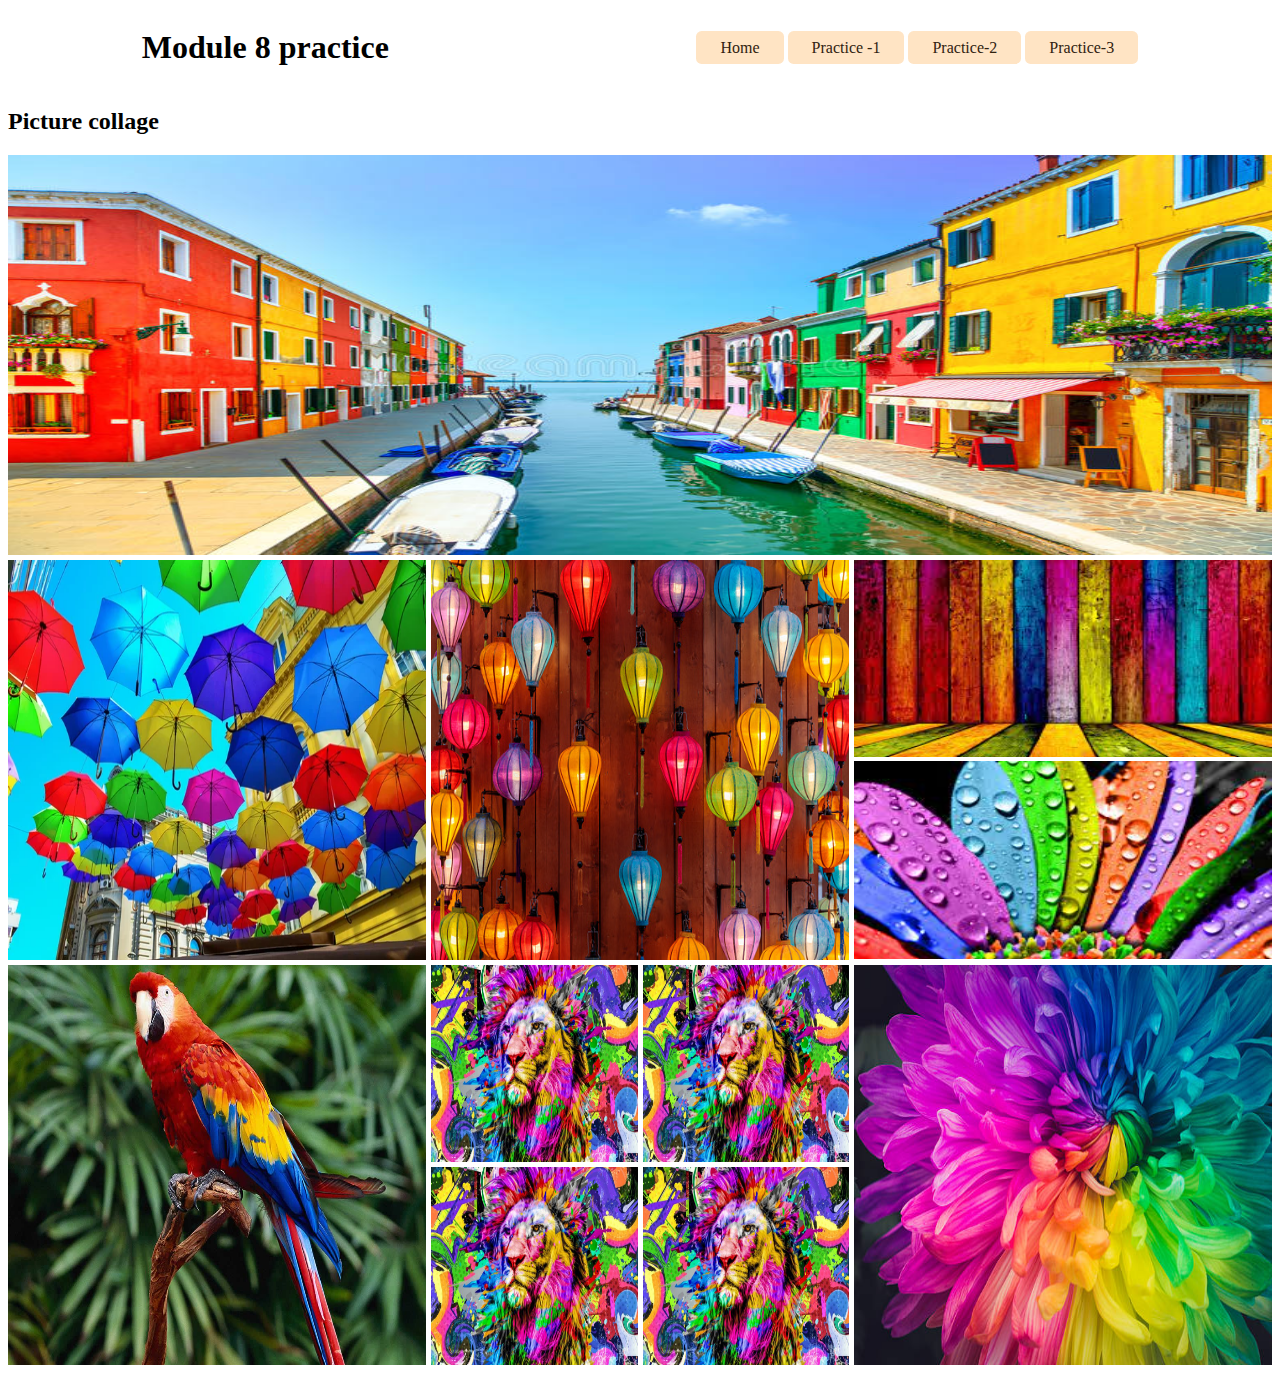
<file: practice-1.html>
<!DOCTYPE html>
<html lang="en">
<head>
    <meta charset="UTF-8">
    <meta name="viewport" content="width=device-width, initial-scale=1.0">
    <title>Module 8 practice</title>

    <link rel="stylesheet" href="Styles/practice-1.css">
    <link rel="stylesheet" href="Styles/navStyle.css">

</head>
<body>
    <header>
        <nav>
            <div class="navcontainer">
                <div class="header-title"><h1>Module 8 practice</h1></div>
                <ul>
                    <li><a href="index.html">Home</a></li>
                    <li><a href="practice-1.html">Practice -1</a></li>
                    <li><a href="practice-2.html">Practice-2</a></li>
                    <li><a href="practice-3.html">Practice-3</a></li>
                </ul>
            </div>
        </nav>
               
    </header>

    <main>
        <h2>Picture collage</h2>
        <div class="container">
            <div class="imagecontainer"><img src="images/A.jpg" alt=""></div>
            <div class="imagecontainer">
                <div>
                    <img src="images/B.jpg" alt="">
                </div>
                <div>
                    <img src="images/C.jpg" alt="">
                </div>
                <div class="img-flex">
                    <img src="images/D.jpg" alt="">
                    <img src="images/E.jpg" alt="">
                </div>
            </div>
            <div class="imagecontainer">
                <div>
                    <img src="images/F.jpg" alt="">
                </div>
                <div class="img-grid">
                    <img src="images/G.jpg" alt="">
                    <img src="images/G.jpg" alt="">
                    <img src="images/G.jpg" alt="">
                    <img src="images/G.jpg" alt="">
                </div>
                <div>
                    <img src="images/H.jpg" alt="">
                </div>
            </div>

        </div>
    </main>

    <footer>

    </footer>
</body>
</html>
</file>
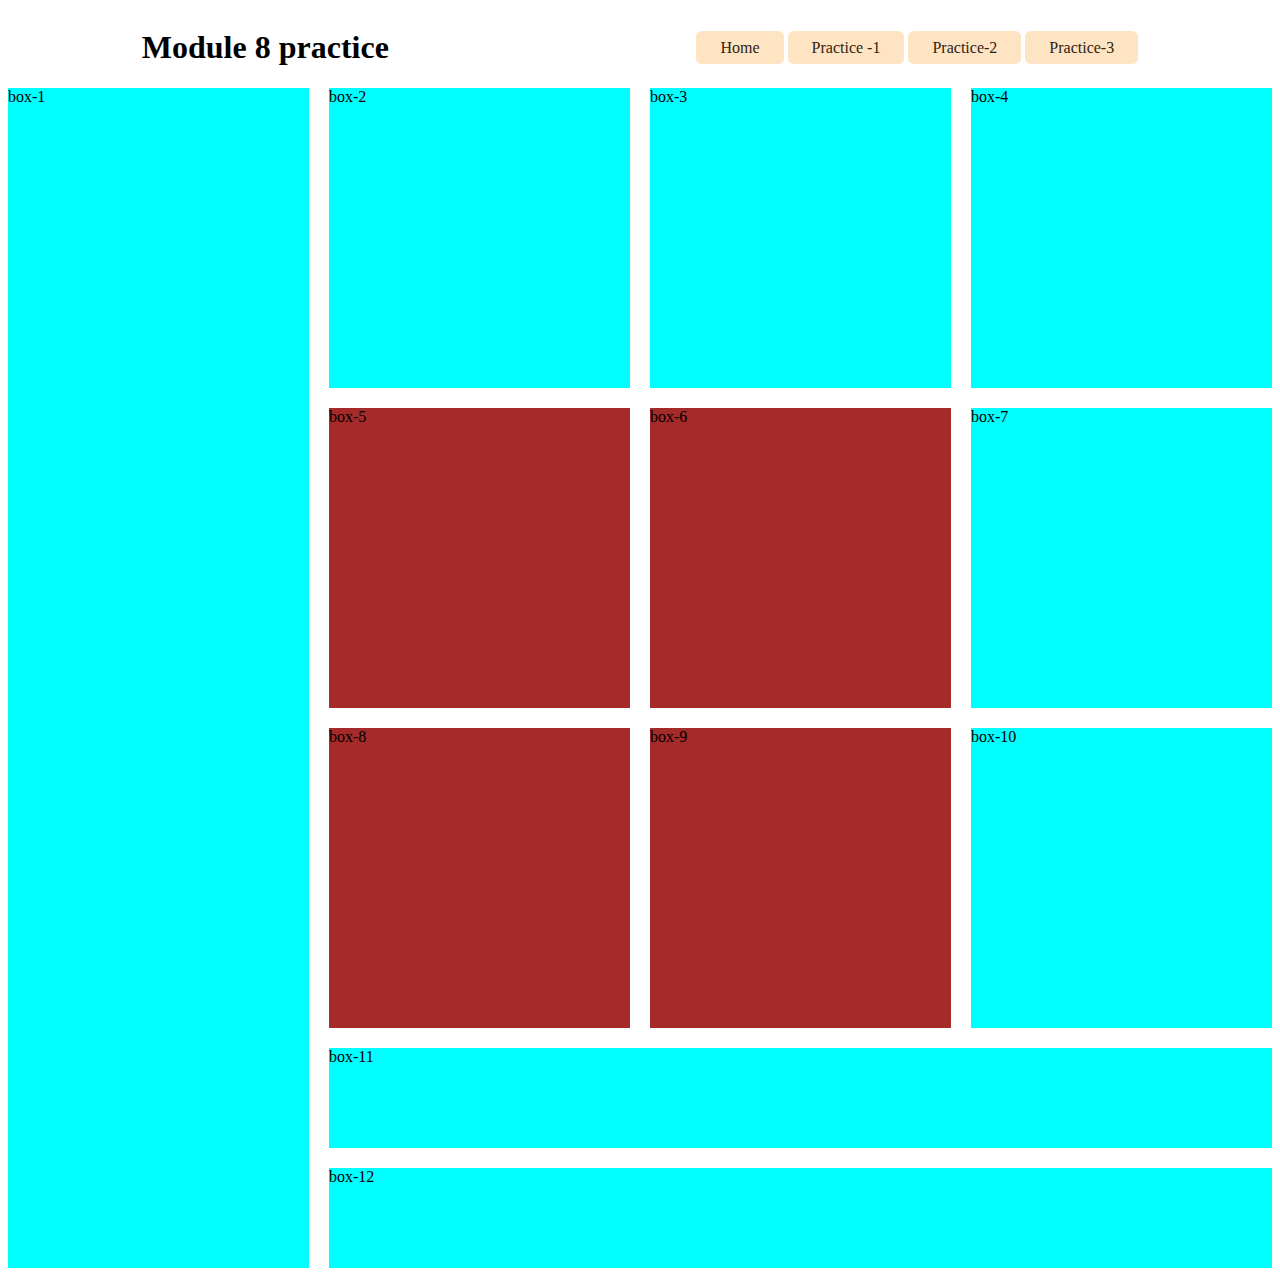
<file: practice-2.html>
<!DOCTYPE html>
<html lang="en">
<head>
    <meta charset="UTF-8">
    <meta name="viewport" content="width=device-width, initial-scale=1.0">
    <title>Module 8 practice</title>

    <link rel="stylesheet" href="Styles/practice-2.css">
    <link rel="stylesheet" href="Styles/navStyle.css">

</head>
<body>
    <header>
        <nav>
            <div class="navcontainer">
                <div class="header-title"><h1>Module 8 practice</h1></div>
                <ul>
                    <li><a href="index.html">Home</a></li>
                    <li><a href="practice-1.html">Practice -1</a></li>
                    <li><a href="practice-2.html">Practice-2</a></li>
                    <li><a href="practice-3.html">Practice-3</a></li>
                </ul>
            </div>
        </nav>
               
    </header>

    <main>
        <section>
             <div class="container">
                <div class="box" id="box-1">box-1</div>
                <div class="box" id="box-2">box-2</div>
                <div class="box" id="box-3">box-3</div>
                <div class="box" id="box-4">box-4</div>
                <div class="box" id="box-5">box-5</div>
                <div class="box" id="box-6">box-6</div>
                <div class="box" id="box-7">box-7</div>
                <div class="box" id="box-8">box-8</div>
                <div class="box" id="box-9">box-9</div>
                <div class="box" id="box-10">box-10</div>
                <div class="box" id="box-11">box-11</div>
                <div class="box" id="box-12">box-12</div>
             </div> 
        </section>
    </main>

    <footer>

    </footer>
</body>
</html>
</file>
<file: Styles/practice-1.css>
img{
    height: 100%;
    width: 100%;
}

.imagecontainer{
    height: 400px;
    display: flex;
    margin-bottom: 5px;
    gap: 5px;
}
.imagecontainer div{
    flex: 1;
}
.img-flex img{
    height: calc((100% - 5px) / 2);
}

.img-grid{
    display: grid;
    gap: 5px;
    grid-template-columns: repeat(2, 2fr);
}



@media screen and
(max-width : 376px) {
    .imagecontainer{
        flex-direction: column;
        height: auto;
    }  
    .img-grid{
        grid-template-columns:  1fr;  
    }  
    
}

@media screen and
(min-width : 376px) and (max-width : 992px) {
     .imagecontainer{
        flex-direction: column;
        height: auto;
    }  
    /* .img-grid{
        grid-template-columns:  1fr;  
    }   */ 
    
}
</file>
<file: Styles/navStyle.css>
.navcontainer{
    display: flex;
    align-items: center;
    justify-content: space-around;
}
nav ul li{
    display: inline;
    gap: 2rem;
}
nav ul a{
    text-decoration: none;
    color: rgb(48, 34, 16);
    background-color: bisque;
    border: 0;
    border-radius: .35rem;
    padding: .5rem 1.5rem;

}
nav ul a:hover{
    background-color: rgb(247, 151, 34);
    transform: scaleX(1.1rem);
}

@media screen and
(max-width : 376px) {
    
    .navcontainer{
        flex-direction: column;
    }
    nav ul li{
        display: inline;
    }
    nav ul a{
        padding: 5px;
        margin-right: 5px;
    }
}

@media screen and
(min-width : 376px) and (max-width : 992px) {
    .navcontainer{
        flex-direction: column;
    }
}
</file>
<file: Styles/practice-2.css>
.container{
    display: grid;
    gap: 20px;
    grid-template-columns: repeat(4, 1fr);
    grid-template-rows: repeat(3, 300px) 100px 100px ;
}
.box{
    background-color: aqua;

}
#box-1{
    grid-row: span 5;
}
#box-11,#box-12{
    grid-column: span 3;
}
#box-5,#box-6,#box-8,#box-9{
    background-color: brown;
}
</file>
